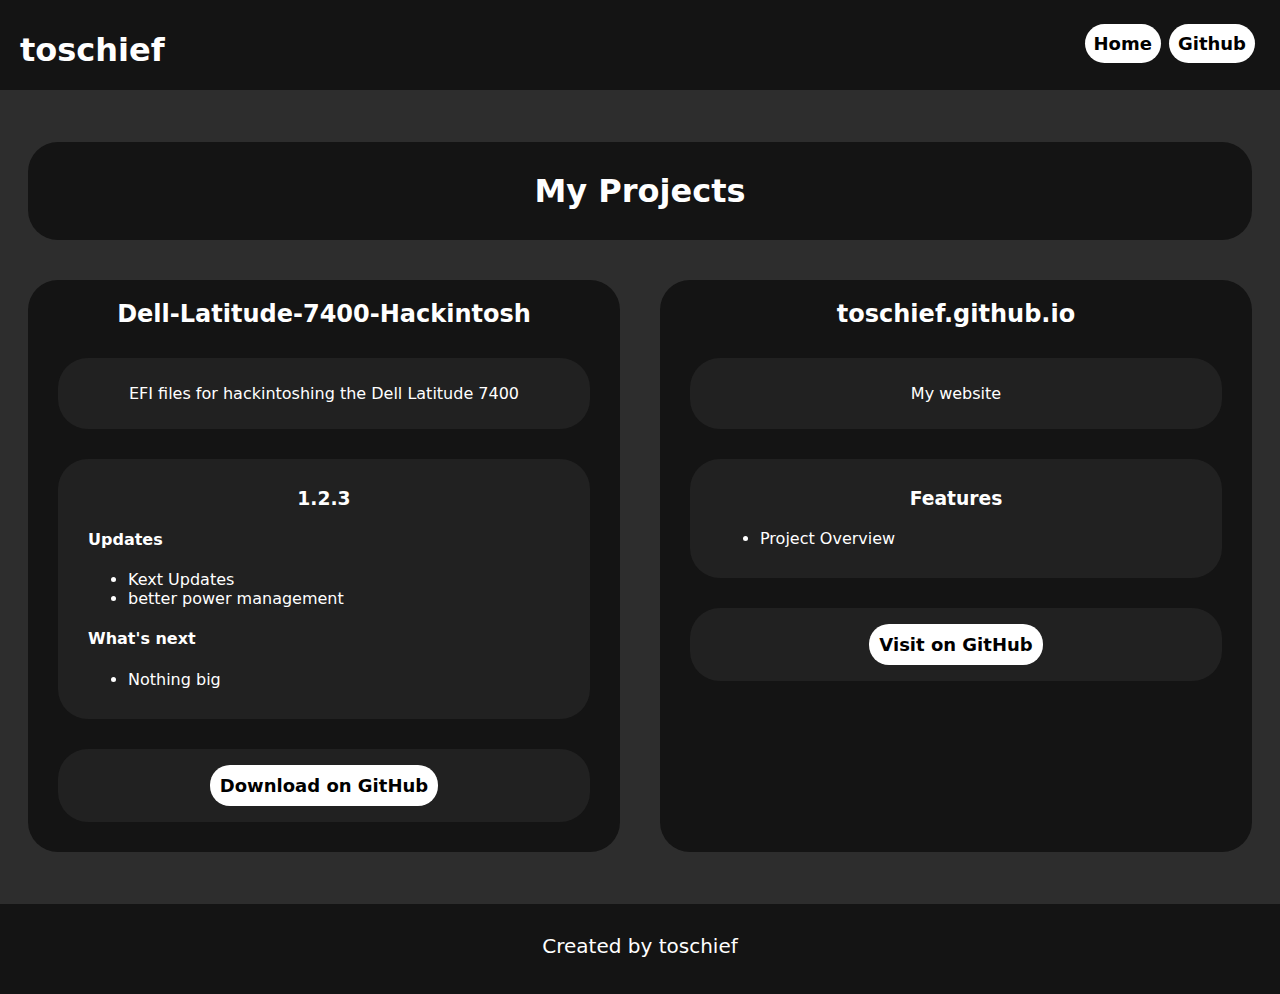
<file: index.html>
<!DOCTYPE html>
<html lang="en">
  <head>
    <meta charset="UTF-8" />
    <meta name="viewport" content="width=device-width, initial-scale=1.0" />
    <title>toschief</title>
    <link rel="stylesheet" type="text/css" href="./stylesheets/home.css" />
    <link rel="stylesheet" type="text/css" href="./stylesheets/main.css" />
    <link rel="stylesheet" type="text/css" href="./stylesheets/sub.css" />
    <script src="./scripts/dropdown.js"></script>
  </head>
  <body style="background-color: #2d2d2d">
    <header class="wbar">
      <h1 class="wtitle">toschief</h1>

      <div class="dropdown">
        <button class="dropbtn" onclick="dropdown()">Menu</button>
        <div class="dropdown-content" id="myDropdown">
          <a href="./index.html">Home</a>
          <a href="https://github.com/toschief">GitHub</a>
        </div>
      </div>
    
      <nav class="nbar">
        <a class="nitem" href="./index.html">Home</a>
        <a class="nitem" href="https://github.com/toschief">Github</a>
      </nav>
    </header>

    <div class="mainc">
      <h1 id="hs">My Projects</h1>
      <div class="d">
        <h2>Dell-Latitude-7400-Hackintosh</h2>
        <div class="d1">
          <p>EFI files for hackintoshing the Dell Latitude 7400</p>
        </div>
        <div class="d1">
          <h3>1.2.3</h3>
          <div class="changelog">
            <h4>Updates</h4>
            <ul>
            <li>Kext Updates</li>
            <li>better power management</li>
            </ul>
            <h4>What's next</h4>
            <ul>
            <li>Nothing big</li>
            </ul>
          </div>
        </div>
        <div class="d2">
          <p>
            <a
              href="https://github.com/toschief/Dell-Latitude-7400-Hackintosh/releases"
              >Download on GitHub</a
            >
          </p>
        </div>
      </div>

      <!-- <div class="d">
        <h2 id="h">!title!</h2>
        <div class="d1">
          <p>!describtion!</p>
        </div>
        <div class="d1">
          <h3>!version!</h3>
          <div class="changelog">
            <p>Version !version! brings:</p>
            <li>!changelog!</li>
            <p>Whats next:</p>
            <li>!next!</li>
          </div>
        </div>
        <div class="d2">
          <p>
            <a href="!link!"
              >!download!</a
            >
          </p>
        </div>
      </div> -->

      <div class="d">
        <h2>toschief.github.io</h2>
        <div class="d1">
          <p>My website</p>
        </div>
        <div class="d1">
          <h3>Features</h3>
          <div class="changelog">
            <ul>
            <li>Project Overview</li>
            </ul>
          </div>
        </div>
        <div class="d2">
          <p>
            <a href="https://github.com/toschief/toschief.github.io"
              >Visit on GitHub</a
            >
          </p>
        </div>
      </div>
    </div>
    <footer class="wbar">
      <p class="wsubtitle">Created by toschief</p>
    </footer>
  </body>
</html>
</file>
<file: stylesheets/home.css>
.mainc {
  display: flex;
  flex-direction: row;
  justify-content: center;
  flex-wrap: wrap;
  align-content: center;
  font-family: system-ui, -apple-system, BlinkMacSystemFont, "Segoe UI", Roboto,
    Oxygen, Ubuntu, Cantarell, "Open Sans", "Helvetica Neue", sans-serif;
  margin: auto;
  margin-top: 40px;
  margin-bottom: 40px;
  max-width: 1500px;
}

.d {
  background-color: #141414;
  color: white;
  border-radius: 30px;
  text-align: center;
  flex-grow: 1;
  min-width: auto;
  margin: 20px;
  flex: 1;
  min-width: 280px;
}
.d1 {
  background-color: #212121;
  border-radius: 30px;
  margin: 30px;
  padding: 10px;
}
.d2 {
  background-color: #212121;
  border-radius: 30px;
  margin: 30px;
  padding: 10px;
}
#hs {
  width: 100%;
  background-color: #141414;
  border-radius: 30px;
  text-align: center;
  padding: 30px;
  color: white;
  margin: 20px;
}


#dellhack {
  border: 3px solid rgb(7, 182, 16);
}

.changelog {
  text-align: left;
  margin: 20px;
}

.new {
  color: rgb(11, 216, 21);
}

.pc {
  margin-top: 45px;
}

a:hover {
  border-radius: 12px;
}
</file>
<file: stylesheets/main.css>
/* Website */

/* Website Bar */
.wbar {
  background-color: #141414;
  height: 70px;
  padding: 10px;
  margin: -8px;
}

/* Website Title */
.wtitle {
  color: white;
  float: left;
  font-family: system-ui, -apple-system, BlinkMacSystemFont, "Segoe UI", Roboto,
    Oxygen, Ubuntu, Cantarell, "Open Sans", "Helvetica Neue", sans-serif;
  padding-left: 10px;
}

/* Website Subtitle */
.wsubtitle {
  text-align: center;
  font-size: 20px;
  color: white;
  font-family: system-ui, -apple-system, BlinkMacSystemFont, "Segoe UI", Roboto,
    Oxygen, Ubuntu, Cantarell, "Open Sans", "Helvetica Neue", sans-serif;
}

/* Navigation */

/* Navigation Bar*/
.nbar {
  margin-top: 23px;
  margin-right: 13px;
  float: right;
}
@media only screen and (max-width: 600px) {
  .nbar {
    display: none;
  }
}

/* Navigation Item*/
.nitem {
  margin: auto;
  background-color: white;
  color: #000000;
  border-radius: 78px;
  text-decoration: none;
  font-family: system-ui, -apple-system, BlinkMacSystemFont, "Segoe UI", Roboto,
    Oxygen, Ubuntu, Cantarell, "Open Sans", "Helvetica Neue", sans-serif;
  padding: 9px;
  margin: 2px;
  font-weight: bolder;
  font-size: 18px;
}
.nitem:hover {
  border-radius: 12px;
}

/* Dropdown */
.dropdown {
  float: left;
  text-align: center;
  overflow: hidden;
  border-radius: 20px;
  background-color: white;
  color: #000000;
  margin-top: 12px;
  margin-right: 13px;
  float: right;
}
.dropdown .dropbtn {
  cursor: pointer;
  font-size: 16px;
  border: none;
  border-radius: 20px;
  outline: none;
  font-family: system-ui, -apple-system, BlinkMacSystemFont, "Segoe UI", Roboto,
    Oxygen, Ubuntu, Cantarell, "Open Sans", "Helvetica Neue", sans-serif;
  padding: 14px 16px;
  background-color: inherit;
}
.dropdown:hover .dropbtn,
.dropbtn:focus {
  background-color: #ddd;
}
.dropdown-content {
  display: none;
  border-radius: 30px;
  position: absolute;
  font-family: system-ui, -apple-system, BlinkMacSystemFont, "Segoe UI", Roboto,
    Oxygen, Ubuntu, Cantarell, "Open Sans", "Helvetica Neue", sans-serif;
  background-color: white;
  margin-top: 40px;
}
.dropdown-content a {
  color: black;
  text-decoration: none;
  display: flex;
  text-align: center;
}
.dropdown-content a:hover {
  background-color: #ddd;
}
.show {
  display: block;
}
@media only screen and (min-width: 600px) {
  .dropdown {
    display: none;
  }
}
</file>
<file: stylesheets/sub.css>
a {
  color: black;
  font-size: large;
  text-decoration: none;
  font-weight: bolder;
  background-color: white;
  padding: 10px;
  border-radius: 20px;
}

.hbar {
  width: 100%;
  background-color: #141414;
  border-radius: 30px;
  text-align: center;
  padding: 30px;
  color: white;
  margin: 20px;
}
</file>
